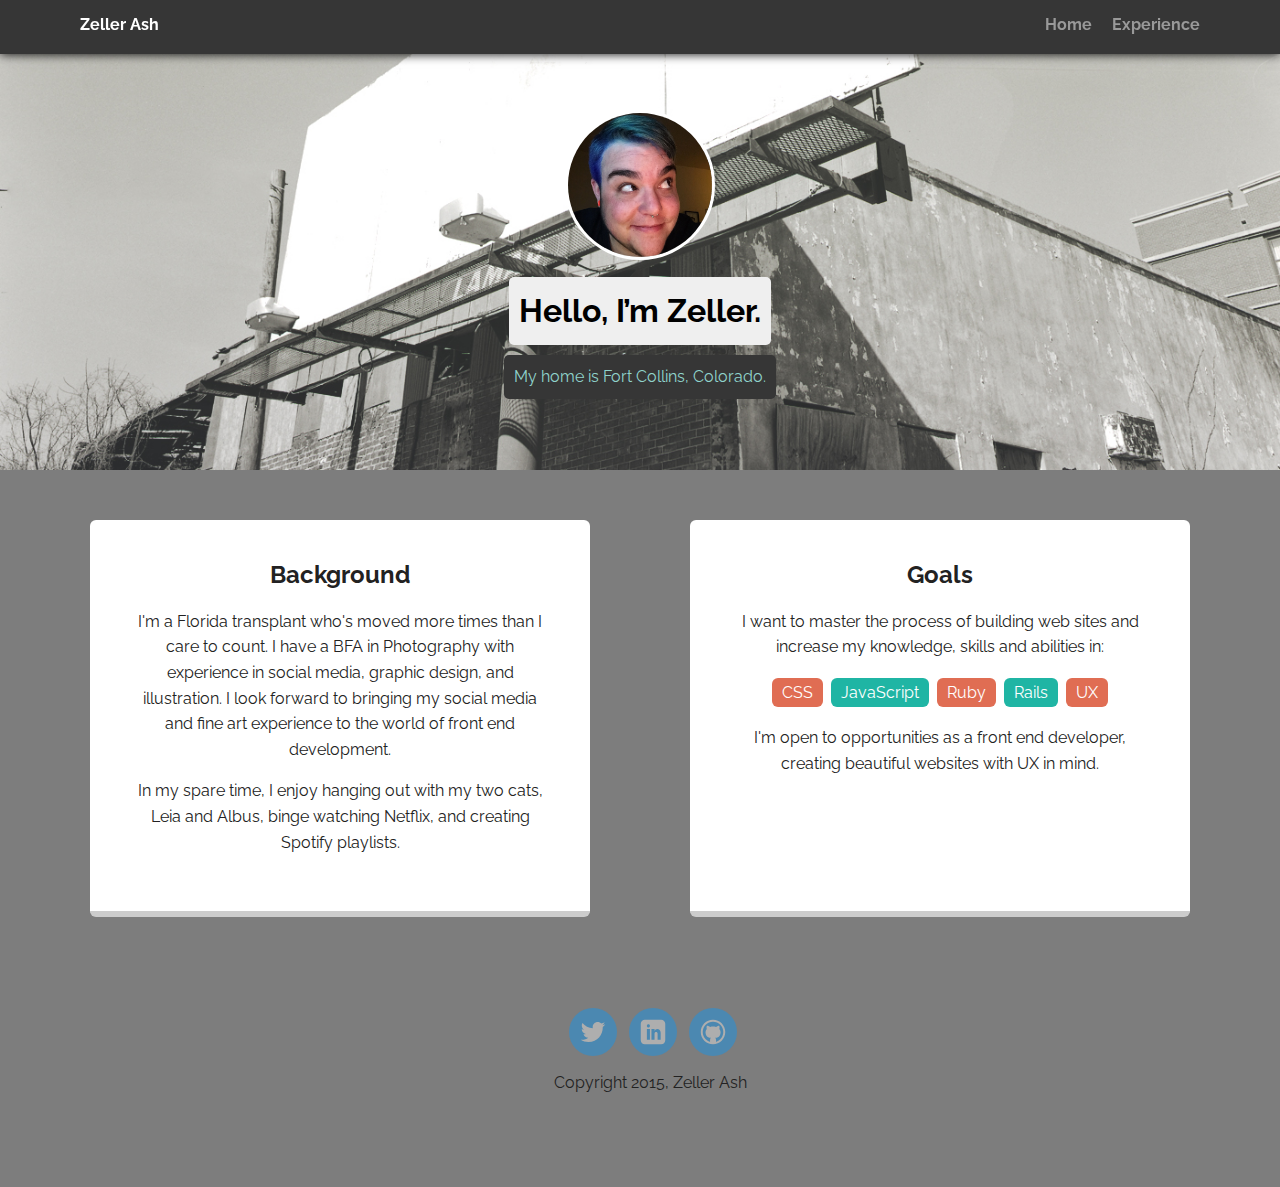
<file: index.html>
<!doctype html>
<html lang="en">
<head>
  <meta charset="utf-8">
  <title>Zeller Ash's Profile</title>
  <meta name="viewport" content="width=device-width, initial-scale=1.0">
  <link rel="stylesheet" href="styles.css">
  <link href='https://fonts.googleapis.com/css?family=Raleway' rel='stylesheet' type='text/css'></head>
  <body>

    <div class="main-nav">
        <ul class="nav">
          <li class="name">Zeller Ash</li>
          <li><a href="index.html">Home</a></li>
          <li><a href="exp.html">Experience</a></li>
        </ul>
    </div>

    <header>
      <img src="images/me.JPG" alt="Photo of Zeller" class="profile-image">
      <h1 class="tag name">Hello, I’m Zeller.</h1>
      <p class="tag location">My home is Fort Collins, Colorado.</p>
    </header>

    <main class="flex">
      <div class="card">
        <h2>Background</h2>
        <p>I'm a Florida transplant who's moved more times than I care to count. I have a BFA in Photography with experience in social media, graphic design, and illustration. I look forward to bringing my social media and fine art experience to the world of front end development. </p>
        <p>In my spare time, I enjoy hanging out with my two cats, Leia and Albus, binge watching Netflix, and creating Spotify playlists.</p>
      </div>

      <div class="card">
        <h2>Goals</h2>
        <p>I want to master the process of building web sites and increase my knowledge, skills and abilities in:</p>
        <ul class="skills">
          <li>CSS</li>
          <li>JavaScript</li>
          <li>Ruby</li>
          <li>Rails</li>
          <li>UX</li>

        </ul>
        <p>I'm open to opportunities as a front end developer, creating beautiful websites with UX in mind.</p>
      </div>

    </main>
    <footer>
      <ul>
        <li><a href="http://www.twitter.com/zellerpress" class="social twitter">Twitter</a></li>
        <li><a href="http://www.linkedin.com/in/zellerash" class="social linkedin">LinkedIn</a></li>
        <li><a href="http://www.github.com/zellerpress" class="social github">Github</a></li>
      </ul>
      <p class="copyright">Copyright 2015, Zeller Ash</p>
    </footer>
  </body>
  </html>
</file>
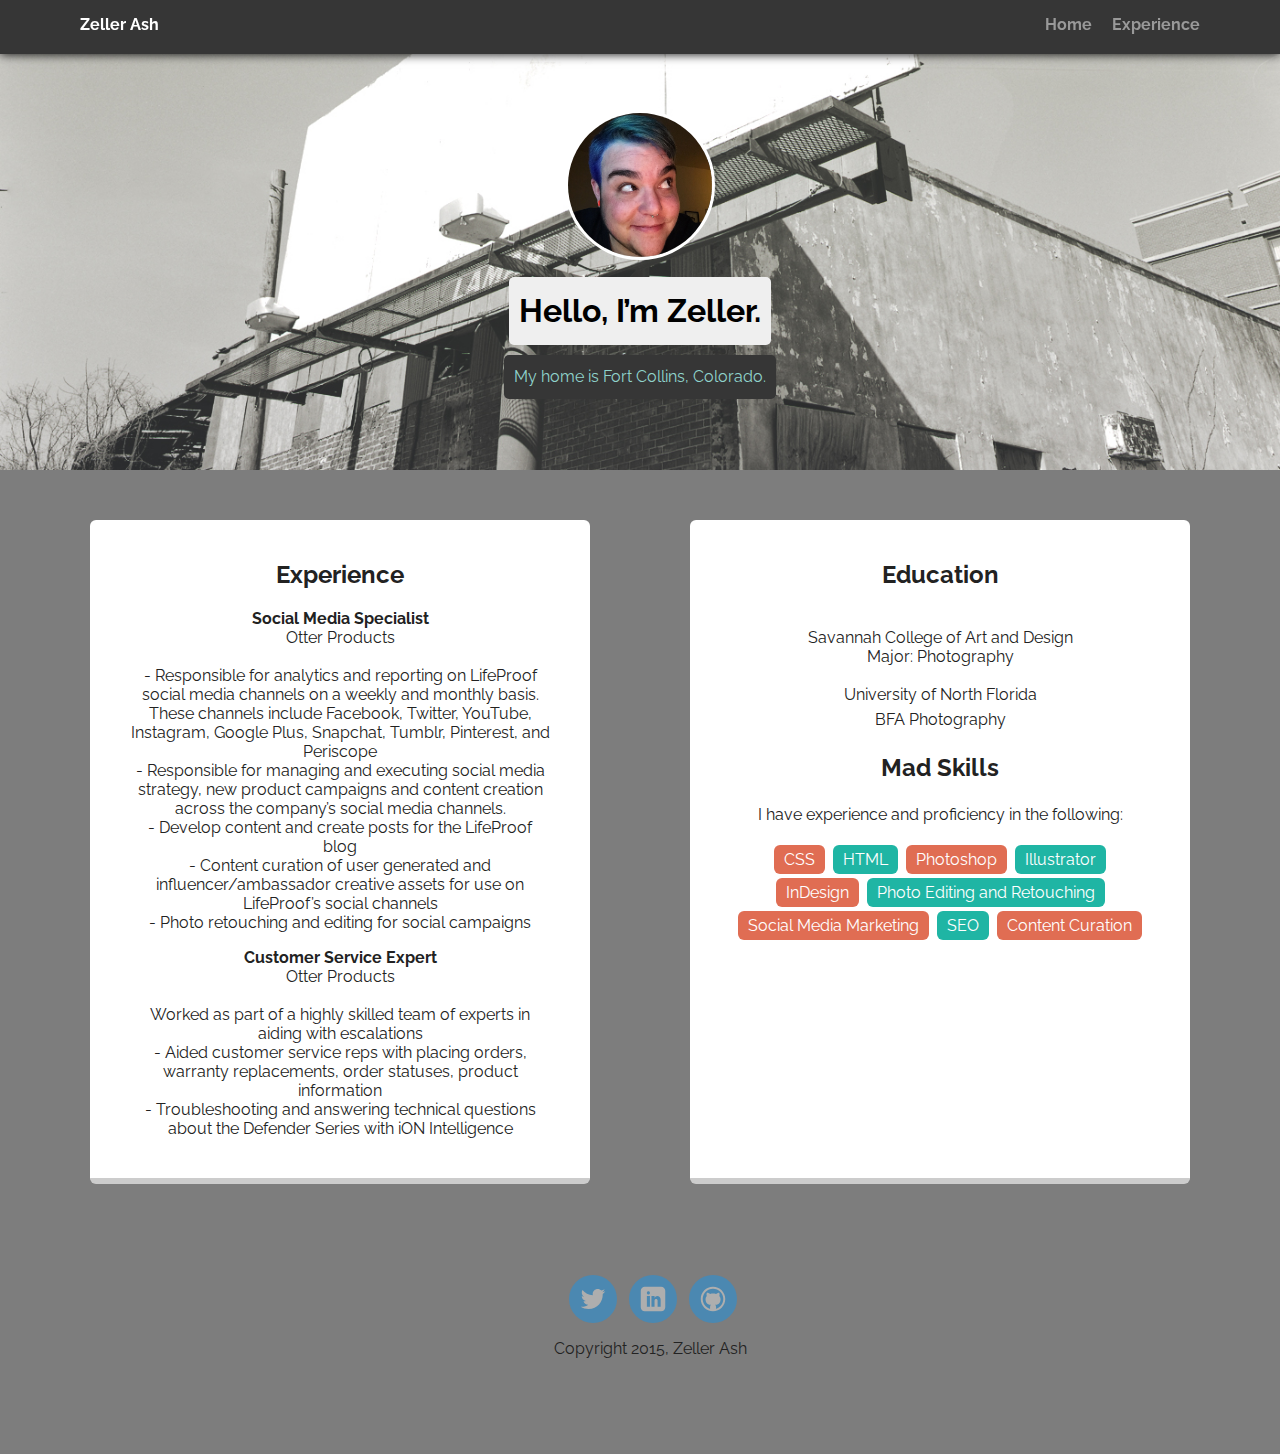
<file: exp.html>
<!doctype html>
<html lang="en">
<head>
  <meta charset="utf-8">
  <title>Zeller Ash's Profile</title>
  <meta name="viewport" content="width=device-width, initial-scale=1.0">
  <link rel="stylesheet" href="styles.css">
  <link href='https://fonts.googleapis.com/css?family=Raleway' rel='stylesheet' type='text/css'></head>
  <body>

    <div class="main-nav">
        <ul class="nav">
          <li class="name">Zeller Ash</li>
          <li><a href="index.html">Home</a></li>
          <li><a href="exp.html">Experience</a></li>
        </ul>
    </div>

    <header>
      <img src="images/me.JPG" alt="Photo of Zeller" class="profile-image">
      <h1 class="tag name">Hello, I’m Zeller.</h1>
      <p class="tag location">My home is Fort Collins, Colorado.</p>
    </header>

    <main class="flex">
      <div class="card">
        <h2>Experience</h2>
        <ul class="card-exp">
          <li><b>Social Media Specialist</b></li>
          <li>Otter Products</li>
        </ul>
          <br>- Responsible for analytics and reporting on LifeProof social media channels on a weekly and monthly basis. These channels include Facebook, Twitter, YouTube, Instagram, Google Plus, Snapchat, Tumblr, Pinterest, and Periscope
          <br>- Responsible for managing and executing social media strategy, new product campaigns and content creation across the company’s social media channels.
          <br>- Develop content and create posts for the LifeProof blog
          <br>- Content curation of user generated and influencer/ambassador creative assets for use on LifeProof’s social channels
          <br>- Photo retouching and editing for social campaigns
        <p><ul class="card-exp"></p>
          <li><b>Customer Service Expert</b></li>
          <li>Otter Products</li>
        </ul>
        <br>Worked as part of a highly skilled team of experts in aiding with escalations
        <br>- Aided customer service reps with placing orders, warranty replacements, order statuses, product information
        <br>- Troubleshooting and answering technical questions about the Defender Series with iON Intelligence
      </div>

      <div class="card">
        <h2>Education</h2>
        <br>Savannah College of Art and Design
        <br>Major: Photography
        <p>University of North Florida
        <br>BFA Photography</p>

        <h2>Mad Skills</h2>
        <p>I have experience and proficiency in the following:</p>
        <ul class="skills">
          <li>CSS</li>
          <li>HTML</li>
          <li>Photoshop</li>
          <li>Illustrator</li>
          <li>InDesign</li>
          <li>Photo Editing and Retouching</li>
          <li>Social Media Marketing</li>
          <li>SEO</li>
          <li>Content Curation</li>

        </ul>

      </div>


    </main>
    <footer>
      <ul>
        <li><a href="http://www.twitter.com/zellerpress" class="social twitter">Twitter</a></li>
        <li><a href="http://www.linkedin.com/in/zellerash" class="social linkedin">LinkedIn</a></li>
        <li><a href="http://www.github.com/zellerpress" class="social github">Github</a></li>
      </ul>
      <p class="copyright">Copyright 2015, Zeller Ash</p>
    </footer>
  </body>
  </html>
</file>
<file: styles.css>
/* Global Layout Set-up */
* {
  box-sizing: border-box;
}

body {
  margin: 0;
  padding: 0;
  text-align: center;
  font-family: 'Raleway', sans-serif;
  color: #222;
  background: #7D7D7D;
}
/* Link Styles */

a {
  text-decoration: none;
  color: #999;
}
a:hover {
  color: #90D4CC;
}

/* Section Styles */

.main-nav {
  width: 100%;
  background: #363636;
  box-shadow: 0px 0px 10px 0px #000000;
  min-height: 30px;
  padding: 10px;
  position: fixed;
  text-align: center;
}
.nav {
  display: flex;
  justify-content: space-around;
  font-weight: 700;
  list-style-type: none;
  margin: 0 auto;
  padding: 0;
}

.nav .name {
    display: block;
    margin-right: auto;
    color: white;

}
.nav li {
  padding: 5px 10px 10px 10px;
}
.nav a {
  transition: all .5s;
}
.nav a:hover {
  color: #90D4CC;
}

header {
  text-align: center;
  background: url('images/savannah.jpg') no-repeat top center ;
  background-size: cover;
  overflow: hidden;
  padding-top: 60px;
}
header {
  line-height: 1.5;
}
header .profile-image {
  margin-top: 50px;
  width: 150px;
  height: 150px;
  border-radius: 50%;
  border: 3px solid white;
  transition: all .5s;
}
header .profile-image:hover {
  transform: scale(1.2) rotate(5deg);
}
.tag {
  background-color: #efefef;
  color: black;
  padding: 10px;
  border-radius: 5px;
  display: table;
  margin: 10px auto;
}
.location {
  background-color: #363636;
  color: #90D4CC;
}
.card {
  margin: 30px;
  padding: 20px 40px 40px;
  max-width: 500px;
  text-align: center;
  background: #fff;
  border-bottom: 6px solid #ccc;
  border-radius: 6px;
  transition: all .5s;

}
ul.card-exp {
list-style-type: none;
padding: 0;
margin: 0;

}
.card:hover {
  border-color: #90D4CC;
}

ul.skills {
  padding: 0;
  text-align: center;
}

.skills li {
  border-radius: 6px;
  display: inline-block;
  background: #1FB5A4;
  color: white;
  padding: 5px 10px;
  margin: 2px;
}

.skills li:nth-child(odd) {
  background: #E06D53;
}

footer {
  width: 100%;
  min-height: 30px;
  padding: 20px 0 40px 20px;
}

footer .copyright {
  top: -8px;
  font-size: .75em;
}

footer ul {
  list-style-type: none;
  margin: 0;
  padding: 0;
}

footer ul li {
  display: inline-block;
}

a.social {
  display: inline-block;
  text-indent: -9999px;
  margin-left: 5px;
  width: 50px;
  height: 50px;
  background-size: 50px 50px;
  opacity: .4;
  transition: all .5s;
}
a.twitter {
  background-image: url(images/twitter.svg);
}
a.linkedin {
  background-image: url(images/linkedin.svg);
}
a.github {
  background-image: url(images/github.svg);
}
a.social:hover {
  opacity: 1;
}
.clearfix {
  clear: both;
}

/* Styles for larger screens */
@media screen and (min-width: 720px) {

  .flex {
      display: -ms-flexbox;      /* TWEENER - IE 10 */
      display: flex;
      max-width: 1200px;
      -ms-flex-pack: distribute;
      justify-content: space-around;
      margin: 0 auto;
  }

  header {
    min-height: 470px;
  }

  .nav {
    max-width: 1200px;
    padding: 0 30px;
  }


  main {
    padding-top: 20px;
  }

  main p {
    line-height: 1.6em;
  }

  footer {
    font-size: 1.3em;
    max-width: 1200px;
    margin: 40px auto;
  }

}
</file>
